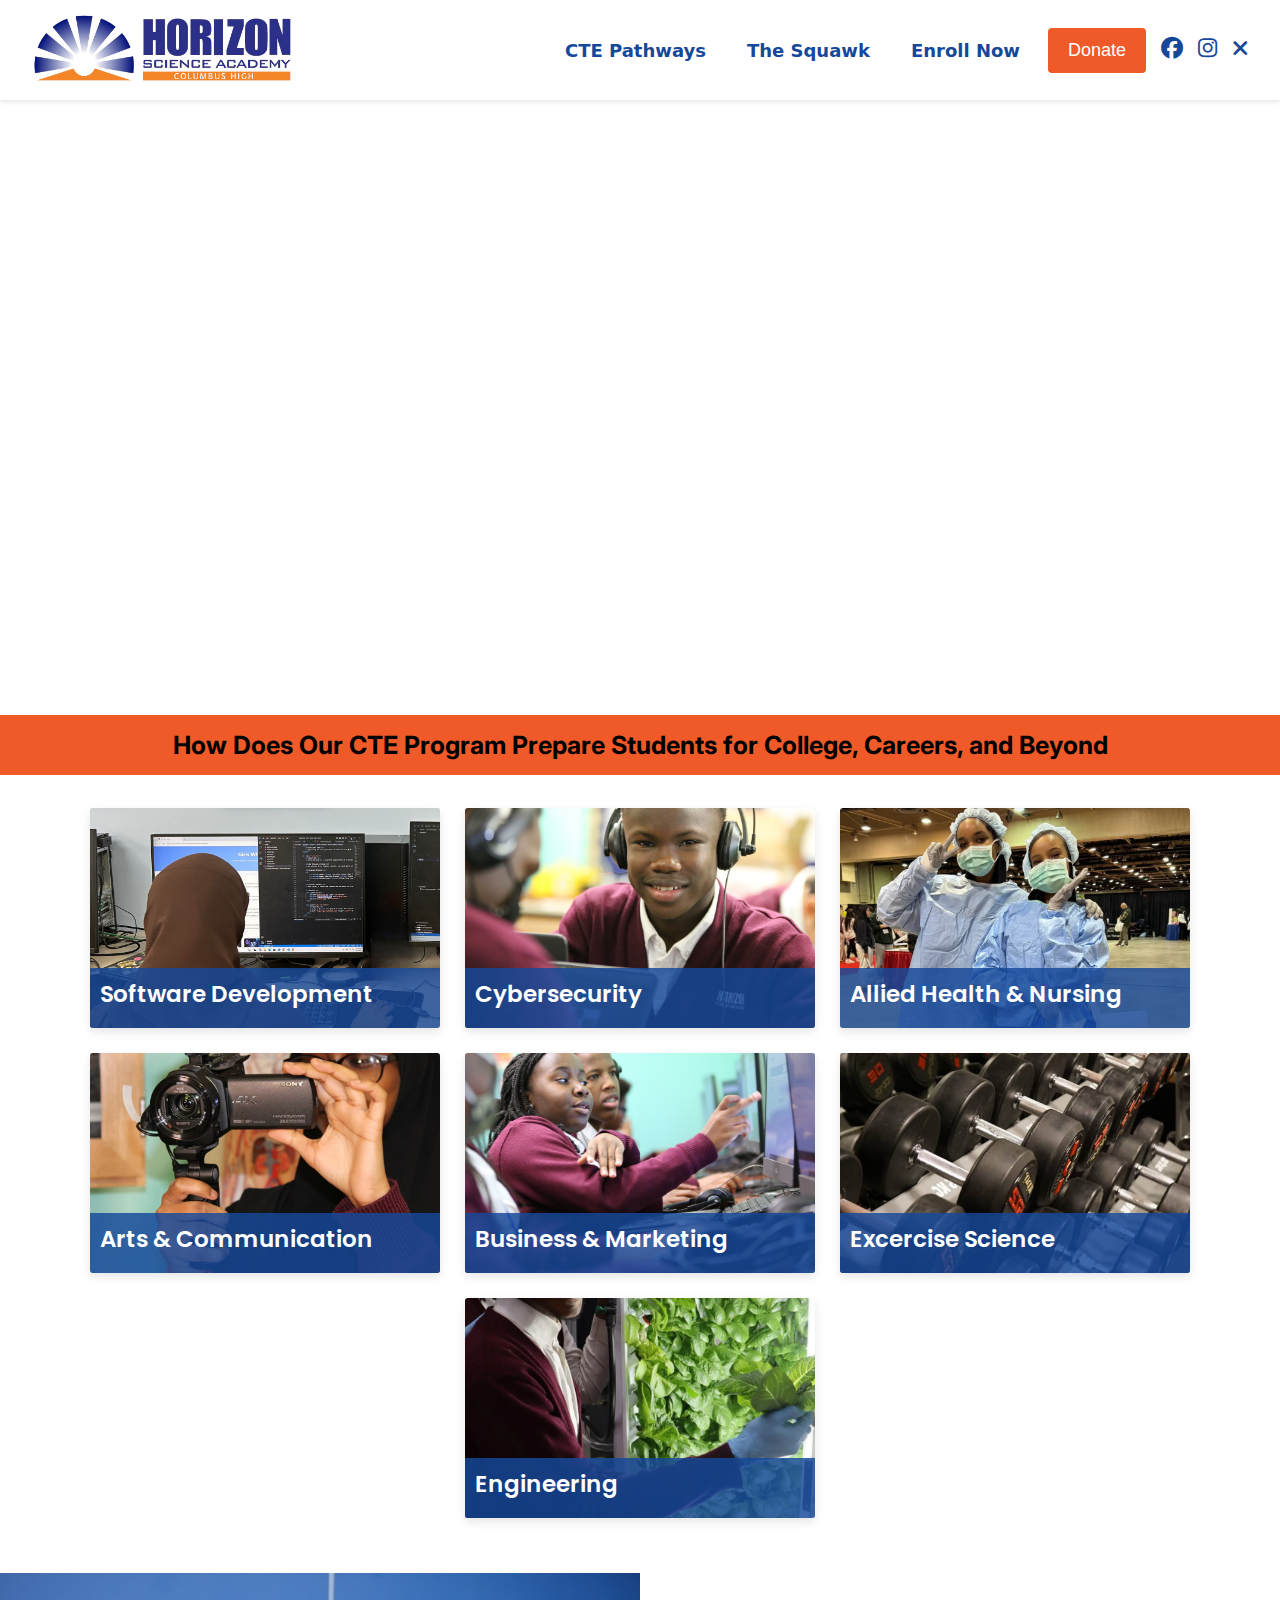
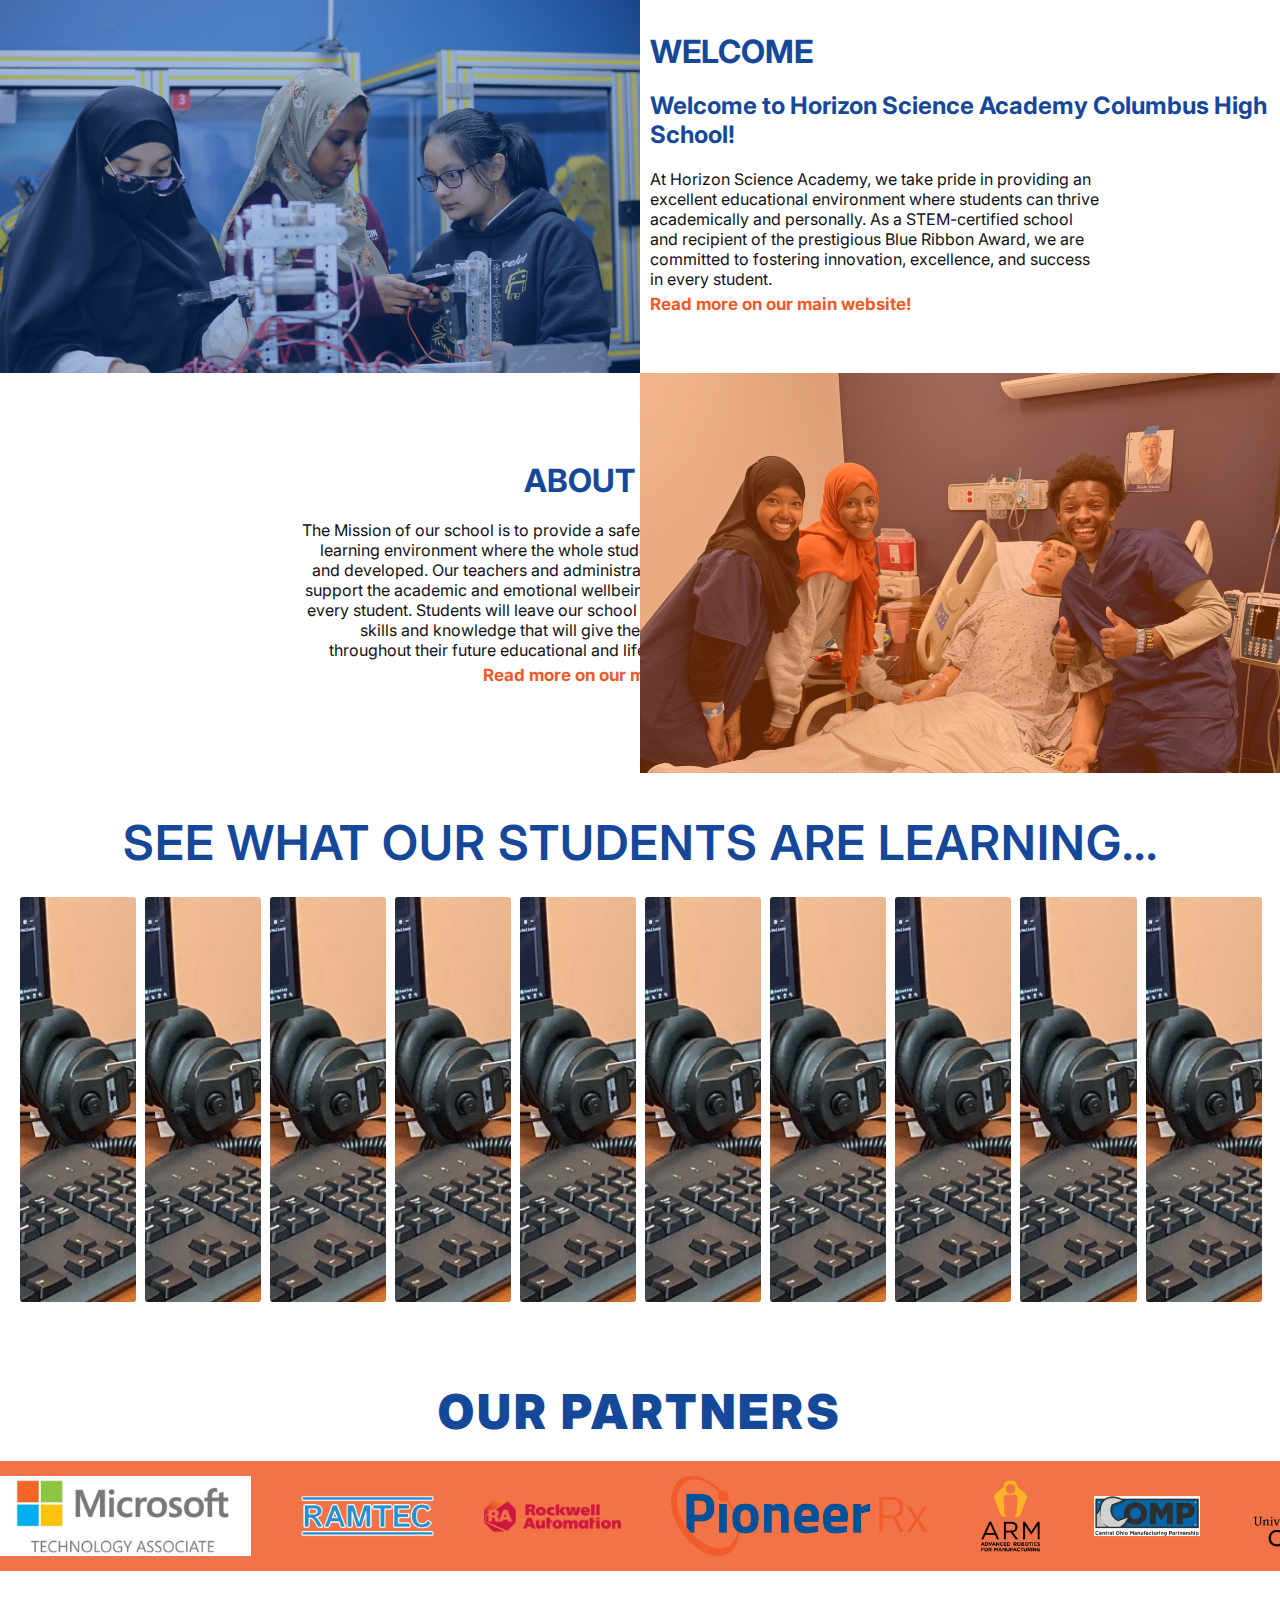
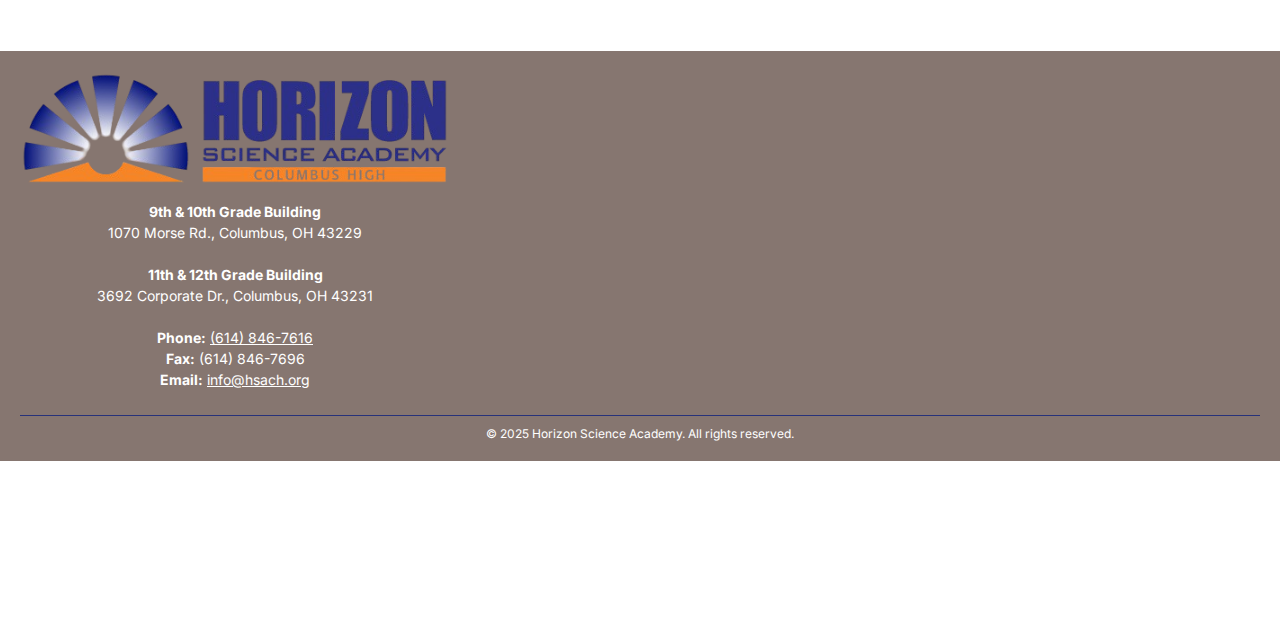
<file: index.html>
<!DOCTYPE html>
<html lang="en">
<head>
  <meta charset="UTF-8" />
  <meta name="viewport" content="width=device-width, initial-scale=1" />
  <title>CTE Pathways</title>
  <link
    rel="stylesheet"
    href="https://cdnjs.cloudflare.com/ajax/libs/font-awesome/6.4.0/css/all.min.css"
  />
  <link rel="stylesheet" href="styles.css" />
  <!-- Poppins -->
  <link href="https://fonts.googleapis.com/css2?family=Poppins:wght@400;600&display=swap" rel="stylesheet">

  <!-- Inter -->
  <link href="https://fonts.googleapis.com/css2?family=Inter:wght@400;600&display=swap" rel="stylesheet">

  <!--- <script src="https://cdn.jsdelivr.net/npm/chart.js"></script> -->
</head>
<body>
  <header>
    <div class="logo">
      <a href = "index.html">
      <img src="logo_transparent.png" alt="Horizon Logo" />
      </a>
    </div>
    <nav>
      <ul>
        <li>
          <a href="#"> CTE Pathways</a>
          <ul>
            <li><a href="arts.html" target="_blank">Arts & Communication</a></li>
            <li><a href="health.html" target="_blank" >Allied Health & Nursing</a></li>
            <li><a href="programming.html" target="_blank">Programming & Software Development</a></li>
            
            <li><a href="excercise.html" target="_blank">Exercise Science</a></li>
            <li><a href="cybersecurity.html" target="_blank">Cybersecurity</a></li>
            <li><a href="engineering.html" target="_blank">Engineering & Manufacturing</a></li>
            <li><a href="business.html" target="_blank">Business & Marketing</a></li>
            <li><a href="#">More...</a></li>
          </ul>
        </li>
        <li>
          <a href="#">The Squawk</a>
          <ul>
            <li><a href="https://www.thesquawk.org/" target="_blank">See our students experience through their eyes</a></li>
          </ul>
        </li>
        <li><a href="https://www.hsach.org/" target="_blank">Enroll Now</a></li>
      </ul>
    </nav>
    <div>
      <button class="donate-btn">Donate</button>
      <span class="socials">
        <a href="https://www.facebook.com/HSAColumbusHigh/"><i class="fab fa-facebook"></i></a>
        <a href="https://www.instagram.com/horizoncolumbushs?utm_source=ig_web_button_share_sheet&igsh=NXNhYzQzaXY4NHly" target="_blank"><i class="fab fa-instagram"></i></a>
        <a href="#https://x.com/hsacolumbushs"><i class="fas fa-times"></i></a>
      </span>
    </div>
  </header>

  <div class="hero">
    <div class="video-overlay"></div>
    <!-- <video autoplay loop controls playsinline>
      <source
        src="Student Voices_ Real Testimonials from Our School Community.mp4"
        type="video/mp4"
      /> 
      
      Your browser does not support the video tag.
    </video> ---> 
    <iframe width="1000" height="563" src="https://www.youtube.com/embed/8hL6iEWD7Go?autoplay=1&mute=1&loop=1&playlist=8hL6iEWD7Go" title="🌟 Discover Career &amp; Technical Education (CTE) at HSA! 🚀" frameborder="0" allow="accelerometer; autoplay; clipboard-write; encrypted-media; gyroscope; picture-in-picture; web-share" referrerpolicy="strict-origin-when-cross-origin" allowfullscreen></iframe>
    <!-- <div class="hero-text">CTE PATHWAYS</div> -->
  </div>

  <div class="subheading">
    How Does Our CTE Program Prepare Students for College, Careers, and Beyond
  </div>

  <div class="card-grid-pathways">
    <div class="card">
      <a href = "programming.html" target="_blank">
      <img src="software.png" alt="Software">
      <div class="overlay">
        <h3>Software Development</h3>
        <p><i>  Learn the foundations of computer programming, app design, and software development. Students build problem-solving skills while exploring coding languages and real-world projects that prepare them for careers in technology.</i></p>
      </div>
      </a>
    </div>

    <div class="card">
      <a href = "cybersecurity.html" target="_blank">
      <img src="cybersecurity.png" alt="Cybersecurity">
      <div class="overlay">
        <h3>Cybersecurity</h3>
        <p><i>  Gain the knowledge to protect digital systems, networks, and data from cyber threats. Students learn security principles, ethical hacking, and defense strategies that are highly valued in today’s technology-driven world.</i></p>
      </div>
    </a>
    </div>

    <div class="card">
      <a href = "health.html" target="_blank">
      <img src="health.png" alt="Health">
      <div class="overlay">
        <h3>Allied Health & Nursing</h3>
        <p><i>  Explore the many careers in healthcare, from nursing to medical research. Students gain an introduction to anatomy, patient care, and health systems while preparing for opportunities in one of the fastest-growing industries.</i></p>
      </div>
    </a>
    </div>

    <div class="card">
      <a href = "arts.html" target="_blank">
      <img src="arts.png" alt="Arts">
      <div class="overlay">
        <h3>Arts & Communication</h3>
        <p><i>  Build creative and technical skills in media production, broadcasting, and digital design. Students work with video editing, audio, photography, and Photoshop while learning to share ideas effectively. This pathway opens doors to careers in film, journalism, graphic design, and digital content creation.</i></p>
      </div>
      </a>
    </div>

    <div class="card">
      <a href = "business.html" target="_blank">
      <img src="business.png" alt="Business">
      <div class="overlay">
        <h3>Business & Marketing</h3>
        <p><i>  Develop leadership, communication, and entrepreneurial skills for success in any career field. Students learn the fundamentals of marketing, finance, and management while exploring real business case studies and projects.</i></p>
      </div>
      </a>
    </div>

    <div class="card">
      <a href = "excercise.html" target="_blank">
      <img src="exercise.png" alt="Exercise">
      <div class="overlay">
        <h3>Excercise Science</h3>
        <p><i>  Study how the body moves and performs through fitness, sports, and health. Students explore anatomy, physiology, and training methods while gaining hands-on experience in exercise and wellness. This pathway prepares students for careers in sports medicine, physical therapy, personal training, and athletic performance.</i></p>
      </div>
      </a>
    </div>

    <div class="card">
      <a href = "engineering.html" target="_blank">
      <img src="engineering.png" alt="Engineering">
      <div class="overlay">
        <h3>Engineering</h3>
        <p><i>  Discover how science and math come together to design, test, and build innovative solutions. Students explore mechanical, electrical, and civil engineering concepts through hands-on projects and problem-based learning.</i></p>
      </div>
      </a>
    </div>

  </div>


  

  <!-- Dashboard grid section added here -->
   <div class="dashboard-wrapper">
      <div class="dashboard-grid">
        <div class="dashboard-card">
          <img src="image1.png" alt="Image 1" />
          <div class="overlay blue"></div>
        </div>

        <div class="dashboard-card">
          <div class="card-content" style="padding: 10px;  align-items: left;justify-content: center;">
            <h1> WELCOME</h1>
            <br>
            <h2> Welcome to Horizon Science Academy Columbus High School!</h2>
            <br>
            <p style = "text-align: left;"> At Horizon Science Academy, we take pride in providing an excellent educational environment where students can thrive academically and personally. As a STEM-certified school and recipient of the prestigious Blue Ribbon Award, we are committed to fostering innovation, excellence, and success in every student.
            </p>
            <div class="stat"> <a href = "https://www.hsach.org/" target="_blank"> Read more on our main website! </a></div>
          </div>
        </div>

        <div class="dashboard-card">
          <div class="card-content" style="padding: 10px;  align-items: right; justify-content: center; margin-left: 285px;">
            <h1 style="text-align: center;"> ABOUT US</h1>
            <br>
            <p style="text-align: right;"> The Mission of our school is to provide a safe and enriching learning environment where the whole student is nurtured and developed. Our teachers and administrators pledge to support the academic and emotional wellbeing of each and every student. Students will leave our school prepared with skills and knowledge that will give them advantages throughout their future educational and life experiences.</p>
            <div class="stat"> <a href = "https://www.hsach.org/" target="_blank" style="margin-left: 188px;"> Read more on our main website! </a></div>
          </div>
        </div>

        <div class="dashboard-card">
          <img src="image2.png" alt="Image 2" />
          <div class="overlay orange"></div>
        </div>
    </div>
  </div>

  <div class = "image_gallery">
    <h2> SEE WHAT OUR STUDENTS ARE LEARNING...</h2>
    <div class="gallery_grid">
      <img src="programming_bg.png" alt="">
      <img src="programming_bg.png" alt="">
      <img src="programming_bg.png" alt="">
      <img src="programming_bg.png" alt="">
      <img src="programming_bg.png" alt="">
      <img src="programming_bg.png" alt="">
      <img src="programming_bg.png" alt="">
      <img src="programming_bg.png" alt="">
      <img src="programming_bg.png" alt="">
      <img src="programming_bg.png" alt="">
    </div>
  </div>

    <!-- Sponsor Carousel Section -->
  <section class="sponsor-carousel-section">
    <h2>OUR PARTNERS</h2>
      <div class="sponsor-carousel">
          <div class="carousel-track">
            <img src="microsoft_sponsor.png" alt="Sponsor 1" />
            <img src="ramtec_sponsor.png" alt="Sponsor 2" />
            <img src="rockwellautomation_sponsor.png" alt="Sponsor 3" />
            <img src="pioneerrx_sponsor.png" alt="Sponsor 4" />
            <img src="arme_sponsor.webp" alt="Sponsor 5" />
            <img src="compe_sponsor.png" alt="Sponsor 6" />
            <img src="uco_sponsor.png" alt="Sponsor 7" />
            <img src="cstate_sponsor.jpg" alt="Sponsor 8" />
            <img src="microsoft_sponsor.png" alt="Sponsor 1" />
            <img src="ramtec_sponsor.png" alt="Sponsor 2" />
            <img src="rockwellautomation_sponsor.png" alt="Sponsor 3" />
            <img src="pioneerrx_sponsor.png" alt="Sponsor 4" />
            <img src="arme_sponsor.webp" alt="Sponsor 5" />
            <img src="compe_sponsor.png" alt="Sponsor 6" />
            <img src="uco_sponsor.png" alt="Sponsor 7" />
            <img src="cstate_sponsor.jpg" alt="Sponsor 8" /> 
      </div>
    </div>
  </section>

  <script>
    // Pie Chart
    new Chart(document.getElementById("pieChart"), {
      type: 'pie',
      data: {
        labels: ["A", "B", "C", "D", "E", "F", "G"],
        datasets: [{
          data: [10, 15, 20, 10, 15, 20, 10],
          backgroundColor: [
            '#FF6384', '#36A2EB', '#FFCE56', '#4BC0C0',
            '#9966FF', '#FF9F40', '#8BC34A'
          ]
        }]
      },
      options: {
        responsive: true,
        maintainAspectRatio: false
      }
    });

    // Bar Chart
    new Chart(document.getElementById("barChart"), {
      type: 'bar',
      data: {
        labels: ["Jan", "Feb", "Mar", "Apr", "May", "Jun", "Jul"],
        datasets: [{
          label: "Score",
          data: [65, 59, 80, 81, 56, 55, 40],
          backgroundColor: [
            '#FF6384', '#36A2EB', '#FFCE56', '#4BC0C0', '#9966FF', '#FF9F40', '#8BC34A'
          ]
        }]
      },
      options: {
        responsive: true,
        maintainAspectRatio: false,
        plugins: {
          legend: {
            display: false
          }
        },
        scales: {
          y: {
            beginAtZero: true
          }
        }
      }
    });
  </script>

  <footer>
  <div class="footer-top">
    <!-- Column 1: Logo + Info -->
    <div class="footer-column footer-info-col">
      <div class="footer-logo">
        <img src="logo_transparent.png" alt="School Logo">
      </div>
      <div class="footer-info">
        <address>
          <strong>9th & 10th Grade Building</strong><br>
          1070 Morse Rd., Columbus, OH 43229<br><br>

          <strong>11th & 12th Grade Building</strong><br>
          3692 Corporate Dr., Columbus, OH 43231<br><br>

          <strong>Phone:</strong> <a href="tel:+15551234567">(614) 846-7616</a><br>
          <strong>Fax:</strong> (614) 846-7696<br>
          <strong>Email:</strong> <a href="mailto:info@hsach.org">info@hsach.org</a>
        </address>
      </div>
    </div>

    <!-- Column 2: Map 1 -->
    <div class="footer-column footer-map">
      <iframe src="https://www.google.com/maps/embed?pb=!1m18!1m12!1m3!1d48857.48149199368!2d-83.0672414513672!3d40.062191899999995!2m3!1f0!2f0!3f0!3m2!1i1024!2i768!4f13.1!3m3!1m2!1s0x88388b7dcf242fd1%3A0x3856fdf40f8e77da!2sHorizon%20Science%20Academy%20Columbus%20STEM%20High%20School%20(9-10%20Grades)!5e0!3m2!1sen!2sus!4v1759163143735!5m2!1sen!2sus" 
      style="width: 500px; margin-right: 10px;" loading="lazy" referrerpolicy="no-referrer-when-downgrade"></iframe>
    
      <iframe src="https://www.google.com/maps/embed?pb=!1m18!1m12!1m3!1d48845.23514320307!2d-82.99994035136719!3d40.07926649999999!2m3!1f0!2f0!3f0!3m2!1i1024!2i768!4f13.1!3m3!1m2!1s0x88388b54352bdcf9%3A0x3e1b0a97ea22e69c!2sHorizon%20Science%20Academy%20Columbus%20High%20School%20(11-12)!5e0!3m2!1sen!2sus!4v1759163161850!5m2!1sen!2sus" 
      style="width: 500px;" allowfullscreen="" loading="lazy" referrerpolicy="no-referrer-when-downgrade"></iframe>
    </div>
  </div>

  <div class="footer-bottom">
    © 2025 Horizon Science Academy. All rights reserved.
  </div>
</footer>

</body>
</html>
</file>
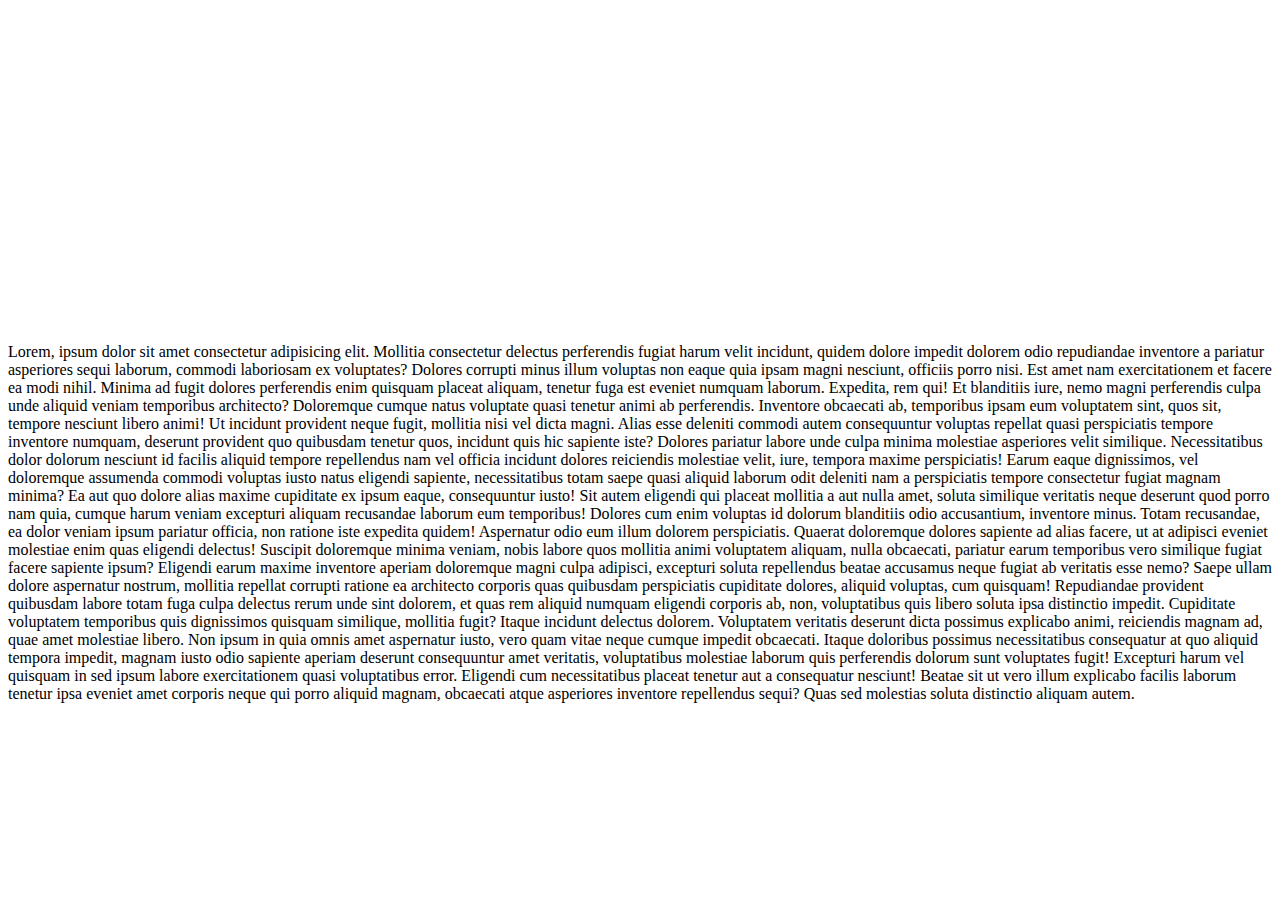
<file: blank.html>
<!DOCTYPE html>
<html lang="en">
<head>
    <meta charset="UTF-8">
    <meta name="viewport" content="width=device-width, initial-scale=1.0">
    <title>Document</title>
</head>
<body>
    <iframe width="500" height="315" src="https://www.youtube.com/embed/8hL6iEWD7Go?si=Kw9ITqKxi5pwaLyH" title="YouTube video player" frameborder="0" allow="accelerometer; autoplay; clipboard-write; encrypted-media; gyroscope; picture-in-picture; web-share" referrerpolicy="strict-origin-when-cross-origin" allowfullscreen></iframe>

    <p> Lorem, ipsum dolor sit amet consectetur adipisicing elit. Mollitia consectetur delectus perferendis fugiat harum velit incidunt, quidem dolore impedit dolorem odio repudiandae inventore a pariatur asperiores sequi laborum, commodi laboriosam ex voluptates? Dolores corrupti minus illum voluptas non eaque quia ipsam magni nesciunt, officiis porro nisi. Est amet nam exercitationem et facere ea modi nihil. Minima ad fugit dolores perferendis enim quisquam placeat aliquam, tenetur fuga est eveniet numquam laborum. Expedita, rem qui! Et blanditiis iure, nemo magni perferendis culpa unde aliquid veniam temporibus architecto? Doloremque cumque natus voluptate quasi tenetur animi ab perferendis. Inventore obcaecati ab, temporibus ipsam eum voluptatem sint, quos sit, tempore nesciunt libero animi! Ut incidunt provident neque fugit, mollitia nisi vel dicta magni. Alias esse deleniti commodi autem consequuntur voluptas repellat quasi perspiciatis tempore inventore numquam, deserunt provident quo quibusdam tenetur quos, incidunt quis hic sapiente iste? Dolores pariatur labore unde culpa minima molestiae asperiores velit similique. Necessitatibus dolor dolorum nesciunt id facilis aliquid tempore repellendus nam vel officia incidunt dolores reiciendis molestiae velit, iure, tempora maxime perspiciatis! Earum eaque dignissimos, vel doloremque assumenda commodi voluptas iusto natus eligendi sapiente, necessitatibus totam saepe quasi aliquid laborum odit deleniti nam a perspiciatis tempore consectetur fugiat magnam minima? Ea aut quo dolore alias maxime cupiditate ex ipsum eaque, consequuntur iusto! Sit autem eligendi qui placeat mollitia a aut nulla amet, soluta similique veritatis neque deserunt quod porro nam quia, cumque harum veniam excepturi aliquam recusandae laborum eum temporibus! Dolores cum enim voluptas id dolorum blanditiis odio accusantium, inventore minus. Totam recusandae, ea dolor veniam ipsum pariatur officia, non ratione iste expedita quidem! Aspernatur odio eum illum dolorem perspiciatis. Quaerat doloremque dolores sapiente ad alias facere, ut at adipisci eveniet molestiae enim quas eligendi delectus! Suscipit doloremque minima veniam, nobis labore quos mollitia animi voluptatem aliquam, nulla obcaecati, pariatur earum temporibus vero similique fugiat facere sapiente ipsum? Eligendi earum maxime inventore aperiam doloremque magni culpa adipisci, excepturi soluta repellendus beatae accusamus neque fugiat ab veritatis esse nemo? Saepe ullam dolore aspernatur nostrum, mollitia repellat corrupti ratione ea architecto corporis quas quibusdam perspiciatis cupiditate dolores, aliquid voluptas, cum quisquam! Repudiandae provident quibusdam labore totam fuga culpa delectus rerum unde sint dolorem, et quas rem aliquid numquam eligendi corporis ab, non, voluptatibus quis libero soluta ipsa distinctio impedit. Cupiditate voluptatem temporibus quis dignissimos quisquam similique, mollitia fugit? Itaque incidunt delectus dolorem. Voluptatem veritatis deserunt dicta possimus explicabo animi, reiciendis magnam ad, quae amet molestiae libero. Non ipsum in quia omnis amet aspernatur iusto, vero quam vitae neque cumque impedit obcaecati. Itaque doloribus possimus necessitatibus consequatur at quo aliquid tempora impedit, magnam iusto odio sapiente aperiam deserunt consequuntur amet veritatis, voluptatibus molestiae laborum quis perferendis dolorum sunt voluptates fugit! Excepturi harum vel quisquam in sed ipsum labore exercitationem quasi voluptatibus error. Eligendi cum necessitatibus placeat tenetur aut a consequatur nesciunt! Beatae sit ut vero illum explicabo facilis laborum tenetur ipsa eveniet amet corporis neque qui porro aliquid magnam, obcaecati atque asperiores inventore repellendus sequi? Quas sed molestias soluta distinctio aliquam autem.</p>
</body>
</html>
</file>
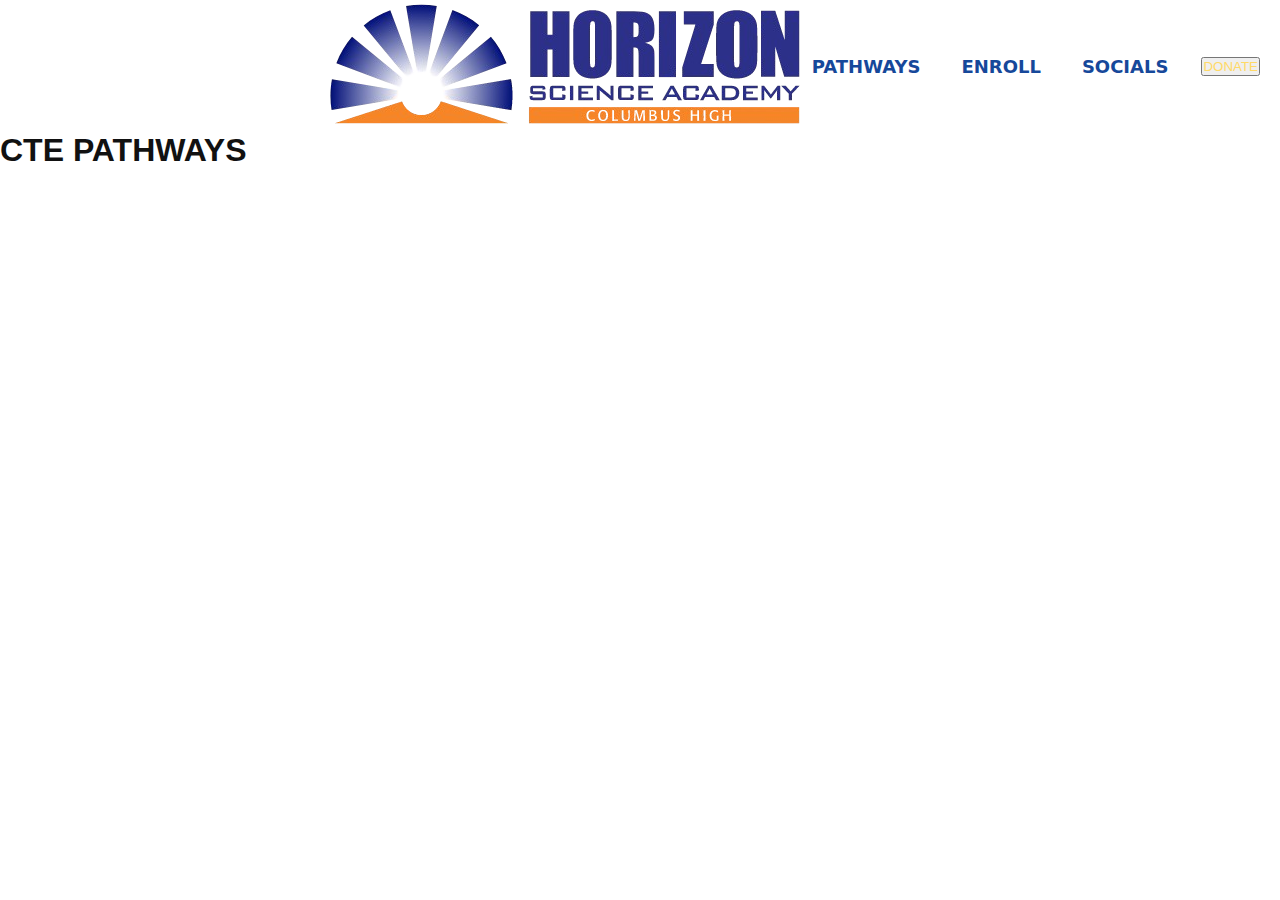
<file: example.html>
<!DOCTYPE html>
<html lang="en">
<head>
    <meta charset="UTF-8">
    <meta name="viewport" content="width=device-width, initial-scale=1.0">
    <title>Document</title>
    <link rel = "stylesheet" href="styles.css">
</head>
<body>

    <div class = "hero"> 


        <nav>
            <a href="#"><img src = "logo_transparent.png" class = "logo"></a>
            <ul> 
                <li> <a href="#">PATHWAYS</a></li> 
                <li> <a href="#">ENROLL</a></li> 
                <li> <a href="#">SOCIALS</a></li> 
                <button> <a href="#">DONATE</a></button> 
            </ul>
        </nav>

        <div class = " content">
            <h1> CTE PATHWAYS</h1>
        </div> 

        <iframe width="560" height="315" src="https://www.youtube.com/embed/npOAcok3vYI?si=TEMb7ZgF8HqLR58R" title="YouTube video player" frameborder="0" allow="accelerometer; autoplay; clipboard-write; encrypted-media; gyroscope; picture-in-picture; web-share" referrerpolicy="strict-origin-when-cross-origin" allowfullscreen></iframe>

       <div class = "play_button">
            <a href = "#"> Learn More</a> 
        
        </div>
        
    </div>


</body>
</html>
</file>
<file: styles.css>
:root {
    --primary-color: #16489a;
    --secondary-color: #F05A28;
    --light-color: #f3f3f3;
    --dark-color: #111;
}

* {
    margin: 0;
    padding: 0;
    box-sizing: border-box;
}

body {
    font-family: 'Inter', sans-serif;  /* default for body text */
    background-color: var(--light-color);
    color: var(--dark-color);
    background-color: rgb(255, 255, 255);

}

header {
    display: flex;
    justify-content: space-between;
    align-items: center;
    padding: 1.5rem 2rem;
    background: white;
    color: var(--primary-color);
    box-shadow: 0 2px 4px rgba(0,0,0,0.1);
    height: 100px;
    font-size: 18px;
}

.logo img {
    height: 70px;
}

nav {
    flex-grow: 1;
    display: flex;
    justify-content: flex-end;
    margin-right: 20px;
}

nav ul {
    list-style: none;
    display: flex;
    align-items: center;
    gap: 25px;
}

nav ul li {
    position: relative;
}

nav ul li a {
    text-decoration: none;
    color: var(--primary-color);
    font-weight: 600;
    padding: 8px;
    display: block;
    font-size: 18px;
}

nav ul li ul {
    display: none;
    position: absolute;
    top: 100%;
    right: 0;
    left: auto;
    background: white;
    border: 1px solid #ccc;
    z-index: 1000;
    min-width: 250px;
}

nav ul li:hover ul {
    display: block;
}

nav ul li ul li a {
    color: var(--primary-color);
    padding: 10px 15px;
    white-space: nowrap;
}

nav ul li ul li a:hover {
  background-color:#f05a28e7;
}
.socials a {
    margin-left: 10px;
    color: var(--primary-color);
    text-decoration: none;
    font-size: 22px;
}

.donate-btn {
    background-color: var(--secondary-color);
    color: white;
    border: none;
    padding: 12px 20px;
    cursor: pointer;
    border-radius: 4px;
    font-size: 18px;
}

.hero {
    position: relative;
    width: 100%;
    height: 600px;
    overflow: hidden;
}

.programming-hero{
  background: url(programming_bg.png) center/cover no-repeat;
  font-size: 2rem;
  height: 300px;
}
.programming-hero h1{
  position: relative;
  color: rgb(255, 255, 255);
  margin-top: 225px;
  z-index: 2;
  color: white; 
  -webkit-text-stroke: 1px black; /* outline thickness + color */
  -webkit-text-fill-color: white; /* inside text color */
}

.health-hero{
  background: url(healthbg.png) center/cover no-repeat;
  font-size: 2rem;
  height: 300px;
}
.health-hero h1{
  position: relative;
  color: white;
  margin-top: 225px;
  z-index: 2;
  color: white; 
  -webkit-text-stroke: 1px black; /* outline thickness + color */
  -webkit-text-fill-color: white; /* inside text color */
}

.engineering-hero{
  background: url(engineeringbg.png) center/cover no-repeat;
  font-size: 2rem;
  height: 300px;
}
.engineering-hero h1{
  position: relative;
  color: white;
  margin-top: 225px;
  z-index: 2;
  color: white; 
  -webkit-text-stroke: 1px black; /* outline thickness + color */
  -webkit-text-fill-color: white; /* inside text color */
}

.business-hero{
  background: url(businessbg.png) center/cover no-repeat;
  font-size: 2rem;
  height: 300px;
}
.business-hero h1{
  position: relative;
  color: white;
  margin-top: 225px;
  z-index: 2;
  color: white; 
  -webkit-text-stroke: 1px black; /* outline thickness + color */
  -webkit-text-fill-color: white; /* inside text color */
}

.cybersecurity-hero{
  background: url(cybersecuritybg.png) center/cover no-repeat;
  font-size: 2rem;
  height: 300px;
}
.cybersecurity-hero h1{
  position: relative;
  color: white;
  margin-top: 225px;
  z-index: 2;
  color: white; 
  -webkit-text-stroke: 1px black; /* outline thickness + color */
  -webkit-text-fill-color: white; /* inside text color */
}

.excercise-hero{
  background: url(excerisebg.png) center/cover no-repeat;
  font-size: 2rem;
  height: 300px;
}
.excercise-hero h1{
  position: relative;
  color: white;
  margin-top: 225px;
  z-index: 2;
  color: white; 
  -webkit-text-stroke: 1px black; /* outline thickness + color */
  -webkit-text-fill-color: white; /* inside text color */
}

.arts-hero{
  background: url(artsbg.png) center/cover no-repeat;
  font-size: 2rem;
  height: 300px;
}
.arts-hero h1{
  position: relative;
  color: white;
  margin-top: 225px;
  z-index: 2;
  color: white; 
  -webkit-text-stroke: 1px black; /* outline thickness + color */
  -webkit-text-fill-color: white; /* inside text color */
}
.hero iframe {
    width: 100%;
    height: 100%;
    object-fit: cover;
    position: relative;
    z-index: 0;
}

/* Video overlay */
.hero .video-overlay {
    position: absolute;
    top: 0; left: 0;
    width: 100%; height: 100%;
    background-color: rgba(39, 50, 122, 0);
    pointer-events: none;
    z-index: 1;
}

.hero-text {
    position: absolute;
    top: 45%;
    left: 50%;
    transform: translate(-50%, -50%);
    color: white;
    font-size: 110px;
    font-family: 'Segoe UI Semibold', sans-serif;
    font-weight: 800;
    letter-spacing: 2px;
    text-align: center;
    white-space: nowrap;
    z-index: 20;

    text-shadow:
       -2px 0 #27327A,
        2px 0 #27327A,
        0 -2px #27327A,
        0 2px #27327A,
       -2px -2px #27327A,
       -2px 2px #27327A,
        2px -2px #27327A,
        2px 2px #27327A,
       -4px 0 #27327A,
        4px 0 #27327A,
        0 -4px #27327A,
        0 4px #27327A,
       -4px -4px #27327A,
       -4px 4px #27327A,
        4px -4px #27327A,
        4px 4px #27327A;
}

.subheading {
    /* background-color: #ff5117; */
    background: var(--secondary-color); 
    text-align: center;
    padding: 15px;
    color: black;
    font-size: 25px;
    font-weight: bold;
    margin-top: 15px;
}

footer {
    background-color: var(--primary-color);
    color: white;
    padding: 30px 20px;
    text-align: center;
    font-size: 14px;
}

/* Pathway Cards */
.card-grid-pathways {
  display: flex;
  flex-wrap: wrap;          /* allows multiple rows */
  justify-content: center;  /* centers cards in each row */
  gap: 20px; gap: 25px;
  margin: 10px;
  margin-top: 33px;
}

.card-grid-pathways .card {
  position: relative;
  overflow: hidden;
  height: 220px;
  background: #ddd;
  border-radius: 3px;
  box-shadow: 0 4px 10px rgba(0, 0, 0, 0.1);
  cursor: pointer;
  width: 350px;
  
}

.card-grid-pathways .card img {
  width: 100%;
  height: 100%;
  object-fit: cover;
  display: block;
  
}

.card-grid-pathways .card .overlay {
  position: absolute;
  bottom: 0;
  left: 0;
  right: 0;
  height: 60px;
  /* background: #1a55c3cf;*/
  background: #16499ad2;
  color: #fff;
  padding: 20px 0px 10px 10px;
  transition: height 0.4s ease;
  display: flex;
  flex-direction: column;
  justify-content: flex-end;
  
}

.card-grid-pathways .card:hover .overlay {
  height: 100%;
}

.card-grid-pathways .card .overlay h3 {
  font-size: 23px;
  font-family: 'Poppins', sans-serif;  /* headings */
  font-weight: 600; /* semi-bold */
  margin-left: 0px;   /* equal top and bottom spacing */
  padding: 0;       /* remove extra padding if any */
  line-height: 1.3; /* keeps text from looking squished */
}

.card-grid-pathways .card .overlay p {
  margin-top: 8px;
  font-size: 14px;
  line-height: 1.4;
  opacity: 0;
  max-height: 0;
  overflow: hidden;
  transition: opacity 0.3s ease;
}

.card-grid-pathways .card:hover .overlay p {
  opacity: 1;
  max-height: 200px;
}

/* Responsive */

@media (max-width: 1000px) {
  .card-grid-pathways {
    grid-template-columns: repeat(2, 1fr);
  }
}

@media (max-width: 600px) {
  .card-grid-pathways {
    grid-template-columns: 1fr;
  }
}

/* ====== Dashboard grid styles ====== */
.dashboard-grid {
  display: grid;
  grid-template-columns: repeat(2, 1fr); /* 2 equal columns across full width */
  grid-auto-rows: 400px;                 /* increase row height */
                             /* spacing between cards */
  justify-content: center;
  align-content: center;
  box-sizing: border-box;
  margin-top: 55px;
  width: 100%;                           /* stretch full page */
  max-width: 1900px;                     /* optional: set max width */
  padding: 0px;                       /* side padding so it’s not glued to edges */
}

.dashboard-grid .card {
  position: relative;
  background: transparent;
  display: flex;
  flex-direction: column;
  align-items: center;
  justify-content: center;
  overflow: hidden;
  width: 100%;
  height: 100%;
}

/* ✅ Make images scale nicely inside their cards */
.dashboard-grid .card img {
  display: block;
  width: 100%;
  height: 100%;
  object-fit: cover; 
}

/* ✅ Chart cards stay unaffected */
.dashboard-grid .card-content {
  width: 100%;
  height: 100%;
  display: flex;
  flex-direction: column;
  /* align-items: center;
  justify-content: center; */
}

.card-content h1,h2{
  color: var(--primary-color);
}
.card-content p{
  width: 450px;
}
.card-content a{
  color: #F05A28;
  font-size: 17px;
}


/* ✅ Canvas sizing (charts) */
.dashboard-grid canvas {
  width: 100% !important;   /* scales inside card */
  height: 100% !important;
  max-width: 600px;
  max-height: 350px;
}
.dashboard-card {
  position: relative;
  width: 100%;
  height: 100%;
  overflow: hidden;
}

.dashboard-card img {
  display: block;
  width: 100%;
  height: 100%;
  object-fit: cover;
}

.dashboard-card .overlay {
  position: absolute;
  top: 0;
  left: 0;
  right: 0;
  bottom: 0;
  opacity: 0.6;
  z-index: 2;
  pointer-events: none;
}

.dashboard-card .overlay.blue {
  background-color: rgba(0, 60, 160, 0.6);
}

.dashboard-card .overlay.orange {
  background-color: rgba(255, 100, 0, 0.6);
}


.stat {
  margin-top: 5px;
  font-weight: bold;
  color: var(--primary-color);
  font-size: 14px;
}

/* Image Gallery */
@import "https://unpkg.com/open-props";
@import "https://unpkg.com/open-props/normalize.min.css";

* {
  box-sizing: border-box;
}

.image_gallery {
  text-align: center;
  padding: 40px 20px;
}

.image_gallery h2 {
  font-size: 3rem;
  font-weight: 600;
  margin-bottom: 25px;
  letter-spacing: 1px;
}

:root {
  --magnifier: 6;
  --gap: 1vmin;
  --transition: 0.5s;
}

.gallery_grid{
  width: 97vw;
  height: 45vmin;
  display: flex;
  align-items: center;
  justify-content: center;
  gap: var(--gap);
  margin: auto;
}

/* Main effect */
.gallery_grid img {
  --brightness: 0.75;
  transition: flex var(--transition), filter var(--transition);
  height: 100%;
  object-fit: cover;
  filter: grayscale(var(--grayscale)) brightness(var(--brightness));
  flex: 1;
  border-radius: 3px;
  overflow: hidden;
  cursor: pointer;
}

.gallery_grid img:hover {
  --brightness: 1.15;
  --grayscale: 0;
  flex: var(--magnifier);
}


/*Carasoil */
.sponsor-section {
  
}

.sponsor-section h2 {
  color: var(--secondary-color); /* orange text */
  text-align: center;
  font-size: 48px;
  margin-bottom: 30px;
}

.sponsor-carousel-section {
  padding: 40px 0;
  padding: 40px 20px;
  text-align: center;
  margin-bottom: 40px; /* spacing from footer */
}

.sponsor-carousel-section h2 {
  font-size: 48px;
  font-weight: 900;
  letter-spacing: 3px;
  margin-bottom: 20px;
  color: var(--primary-color); /* navy blue text */
}

.sponsor-carousel {
  position: relative;
  left: 50%;
  right: 50%;
  margin-left: -50vw;
  margin-right: -50vw;
  width: 100vw;
  background-color: #f05a28d9; /* orange background */
  overflow: hidden;
  border-radius: 0; /* optional, remove rounding for full edge */
  padding: 15px 0;
}

.carousel-track {
  display: flex;
  gap: 50px;
  animation: scroll 20s linear infinite;
  width: max-content; /* makes the track exactly as wide as its content */
}
.carousel-track img {
  height: 80px;
  flex-shrink: 0;
}

@keyframes scroll {
  from {
    transform: translateX(0);
  }
  to {
    transform: translateX(-50%); /* move by exactly one set of logos */
  }
}


footer {
  background-color: var(--primary-color);
  color: white;
  padding: 30px 20px;
  text-align: center;
  font-size: 14px;
  margin-top: 40px;
}

footer address {
  font-style: normal;
  margin-bottom: 10px;
}

footer a {
  color: white;
  text-decoration: underline;
}

/* Pathway Pages */
.offer{

}
.offer p{
  font-size: 23px;
  font-family: system-ui, -apple-system, BlinkMacSystemFont, 'Segoe UI', Roboto, Oxygen, Ubuntu, Cantarell, 'Open Sans', 'Helvetica Neue', sans-serif;
  width: 80%;
  margin-top: 15px;
  text-align: center;
  margin-left: 10%;
}

.classes{
  margin-top: 25px;
  background-color: lightblue;
  display: grid;
  grid-template-columns: repeat(2,1fr);
  column-gap: 25px;
  padding: 25px;
  

}
.classes h2{
  font-size: 43px;
  /* background: var(--secondary-color); */

}
.classes p, ul{
  font-family: system-ui, -apple-system, BlinkMacSystemFont, 'Segoe UI', Roboto, Oxygen, Ubuntu, Cantarell, 'Open Sans', 'Helvetica Neue', sans-serif;
  font-size: 22px;
}
.classes ul {
  margin-left: 50px;
  margin-top: 10px;
}
.classes div{
  margin-left: 50px;
}

/* Drop Down */
.dropdown {
      justify-self: start;
      border: 1px solid #cccccc00;
      border-radius: 3px;
      margin-left:  0;
      padding: 0px;
    }

    .dropdown-header {
      display: flex;
      justify-content: flex-start;
      align-items: center;
      padding: 12px;
      cursor: pointer;
      background: #f5f5f500;
      border-radius: 8px;
      font-size: larger;
      color:#F05A28;
    }

    .dropdown-header h3:hover {
      color: navy; /*rgb(51, 123, 147);*/
    }

    .arrow {
      display: inline-block;  /* <-- this is key */
      transition: transform 0.3s ease;
      padding-left: 15px;
    }

    .arrow.rotate {
      transform: rotate(90deg);
    }


    .dropdown-content {
      display: none;
      padding: 12px;
      background: #ffffff00;
      border-top: 1px solid rgb(51, 123, 147);
      border-radius: 0 0 8px 8px;
      width: fit-content;
      
    }

    .dropdown.show .dropdown-content {
      display: block;
    }

.certifications-list .dropdown-header {
      display: flex;
      justify-content: flex-start;
      align-items: center;
      padding: opx;
      cursor: pointer;
      background: #f5f5f500;
      border-radius: 8px;
      font-size: larger;
      color:#000000;
        font-size: 22px;

    }

.certifications-list .dropdown-header h3:hover{
  color: navy;
  font-weight: 600;
  text-decoration: underline;
}
.certifications-list li .dropdown-content {
      display: none;
      padding: 12px;
      background: #ffffff00;
      border-top: 1px solid rgb(51, 123, 147);
      border-radius: 0 0 8px 8px;
      font-weight: 600;
      color: #F05A28;
    }

.certifications-list .dropdown.show .dropdown-content {
      display: block;
    }

.certifications-list li{
  
}
.certifications{
  margin-top: 25px;
  background-color: rgba(173, 216, 230, 0);
  display: grid;
  grid-template-columns: repeat(2,1fr);
  column-gap: 25px;
  padding: 7px;
  

}
.certifications h2{
  font-size: 43px;
  /* background: var(--secondary-color); */

}
.certifications p, ul{
  font-family: system-ui, -apple-system, BlinkMacSystemFont, 'Segoe UI', Roboto, Oxygen, Ubuntu, Cantarell, 'Open Sans', 'Helvetica Neue', sans-serif;
  font-size: 22px;
}
.certifications ul {
  margin-top: 10px;
  margin-left: 50px;
}
.certifications div{
  margin-left: 50px;
}
.cert_seals{
  display: grid;
  grid-template-columns: repeat(3,2fr);
}

.clubs_and_careers{
  margin-top: 25px;
  background-color: rgba(173, 216, 230, 0);
  display: grid;
  grid-template-columns: repeat(2,1fr);
  column-gap: 25px;
  padding: 25px;
  height: auto;

}
.clubs_and_careers h2{
  font-size: 43px;
  /* background: var(--secondary-color); */

}
.clubs_and_careers p, ul{
  font-family: system-ui, -apple-system, BlinkMacSystemFont, 'Segoe UI', Roboto, Oxygen, Ubuntu, Cantarell, 'Open Sans', 'Helvetica Neue', sans-serif;
  font-size: 22px;
}
.clubs_and_careers ul {
  margin-left: 50px;
  margin-top: 10px;
}
.clubs_and_careers div{
  margin-left: 50px;
}
.clubs_and_careers{
  margin-top: 25px;
  background-color: lightblue;
  display: grid;
  grid-template-columns: repeat(2,1fr);
  column-gap: 25px;
  padding: 25px;
  

}
.clubs_and_careers h2{
  font-size: 43px;
  /* background: var(--secondary-color); */

}
.clubs_and_careers p, ul{
  font-family: system-ui, -apple-system, BlinkMacSystemFont, 'Segoe UI', Roboto, Oxygen, Ubuntu, Cantarell, 'Open Sans', 'Helvetica Neue', sans-serif;
  font-size: 22px;
}
.clubs_and_careers ul {
  margin-left: 50px;
  margin-top: 10px;
}
.clubs_and_careers div{
  margin-left: 50px;
}
.club-logos {
  grid-column: span 2;   /* this makes it stretch across both grid columns */
  display: flex;         /* arrange logos in a row */
  justify-content: center;
  gap: 25px;
  flex-wrap: wrap;       /* logos wrap on small screens */
  margin-top: 15px;
  height: 150px;
}

/*Testimonial Section */
/* Swiper container */
/* Swiper container */
.swiper {
  width: 100%;
  max-width: 100%;
  height: fit-content;
  background-color: #ffffff;
  
}


/* Each slide */
.swiper-slide {
  padding: 20px;
  box-shadow: 0 4px 10px rgba(0, 0, 0, 0.466);
  
  box-sizing: border-box;
  text-align: left;
  border: 0px solid #27327A; /* dark blue border */
  border-top: 0px solid #27327A; /* thicker top border */
  border-radius: 0px; /* optional: rounded corners */
  padding-bottom: 50px;
}

/* Testimonial heading */
.test_head {
  font-size: 25px;
  text-align: center;
  
}

/* Testimonial content layout */
.testimonial-content {
  display: flex;
  align-items: flex-start;
  gap: 20px;
  max-width: 1300px;
  margin: 0px auto 0; /* centers content horizontally */
  margin-top: 35px;
  width: 1200px;
  border: 7px solid #27327a00;
  border-radius: 17px;
  padding: 45px;
  background-color: #f3805a00;
  background-image: url('hawks\ logo\ color\ transparent.png'); /* use quotes */
  background-repeat: no-repeat;
  background-position: right bottom; /* align right, vertically centered */
  background-size: 175px auto;      /* adjust size, width 150px, auto height */
  opacity: 1;
}
.hawks_background{
  
}
/* Profile image */
.profile-img {
  width: 400px;
  height: 400px;
  border-radius: 50%;
  object-fit: cover;
  flex-shrink: 0;
  border: 7px solid #27327a00;
}

/* Text container */
.testimonial .text {
  text-align: left;
}

/* Name */
.testimonial h3 {
  margin: 0 0 10px;
  font-weight: bold;
  color: #000000;
  font-size: 32px;
}

/* Paragraph / Quote text */
.testimonial p {
  margin: 0;
  color: #000000;
  line-height: 1.5;
  font-size: 25px;
  font-family: "Libre Baskerville", serif;
  font-weight: 400;
  font-style: normal;
  padding-top: 35px;
}

/* Testimonial section heading */
.testimonial-heading {
  background: #27327A; /* dark blue background */
  text-align: center;
  padding: 15px;
  color: white;
  font-size: 33px;
  font-weight: bold;
  margin-top: 15px;
  border-radius: 0px;
  margin-bottom: 0;
}

.swiper-button-next::after,
.swiper-button-prev::after {
  display: none !important; /* hide the default arrow */
}
/* Reset default Swiper arrows */
.swiper-button-next::after,
.swiper-button-prev::after {
  content: "";
}

/* Shared arrow base */
.swiper-button-next,
.swiper-button-prev {
  width: 120px;
  height: 120px;
  background: navy;
  cursor: pointer;
  transition: transform 0.3s ease, filter 0.3s ease;
  clip-path: polygon(20% 0%, 100% 50%, 20% 100%);
  border-radius: 20px; /* rounds all 3 corners */
}

.swiper-button-prev {
  transform: rotate(180deg);
}

.swiper-button-prev:hover {
  transform: rotate(180deg) scale(1.5); /* combine rotation + scale */
  filter: brightness(1.2);
}

.swiper-button-next:hover {
  transform: scale(1.5); /* only scale, no rotation needed */
  filter: brightness(1.2);
}


/* Hover effect */
.swiper-button-next:hover {
  transform: scale(1.5);
  filter: brightness(1.2);
}
/* Base bullets */
.swiper .swiper-pagination-bullet {
  width: 30px;        /* make them long horizontally */
  height: 3px;       /* short height for rectangle shape */
  border-radius: 5px; /* rounded corners */
  background: gray;   /* inactive bullet color */
  opacity: 0.5;
  margin: 0 5px;
  transition: all 0.3s ease;
}

/* Active bullet */
.swiper .swiper-pagination-bullet-active {
  background: navy;   /* active bullet color */
  opacity: 1;
  width: 40px;        /* optionally make it slightly longer */
}

footer {
  background-color: #5d4840bf;
  color: white;
  padding: 20px;
  font-size: 14px;
}

.footer-top {
  display: flex;
  justify-content: space-between;
  align-items: flex-start;
  gap: 20px;
}

.footer-column {
  flex: 1;
}

.footer-info-col {
  max-width: 430px; /* keeps logo + address from stretching too wide */
}

.footer-logo img {
  max-width: 100%;
  display: block;
  margin-bottom: 15px;
}

.footer-info address {
  font-style: normal;
  line-height: 1.5;
}

.footer-map {
  height: 250px;
}

.footer-map iframe {
  width: 100%;
  height: 100%;
  border: 0;
  padding: 0px;
  margin-top: 25px;
  gap: 10px;
}

.footer-bottom {
  margin-top: 15px;
  text-align: center;
  font-size: 12px;
  border-top: 1px solid #27327A;
  padding-top: 10px;
}

a {
  color: #ffd966; /* light yellow links */
  text-decoration: none;
}

a:hover {
  text-decoration: underline;
}
</file>
